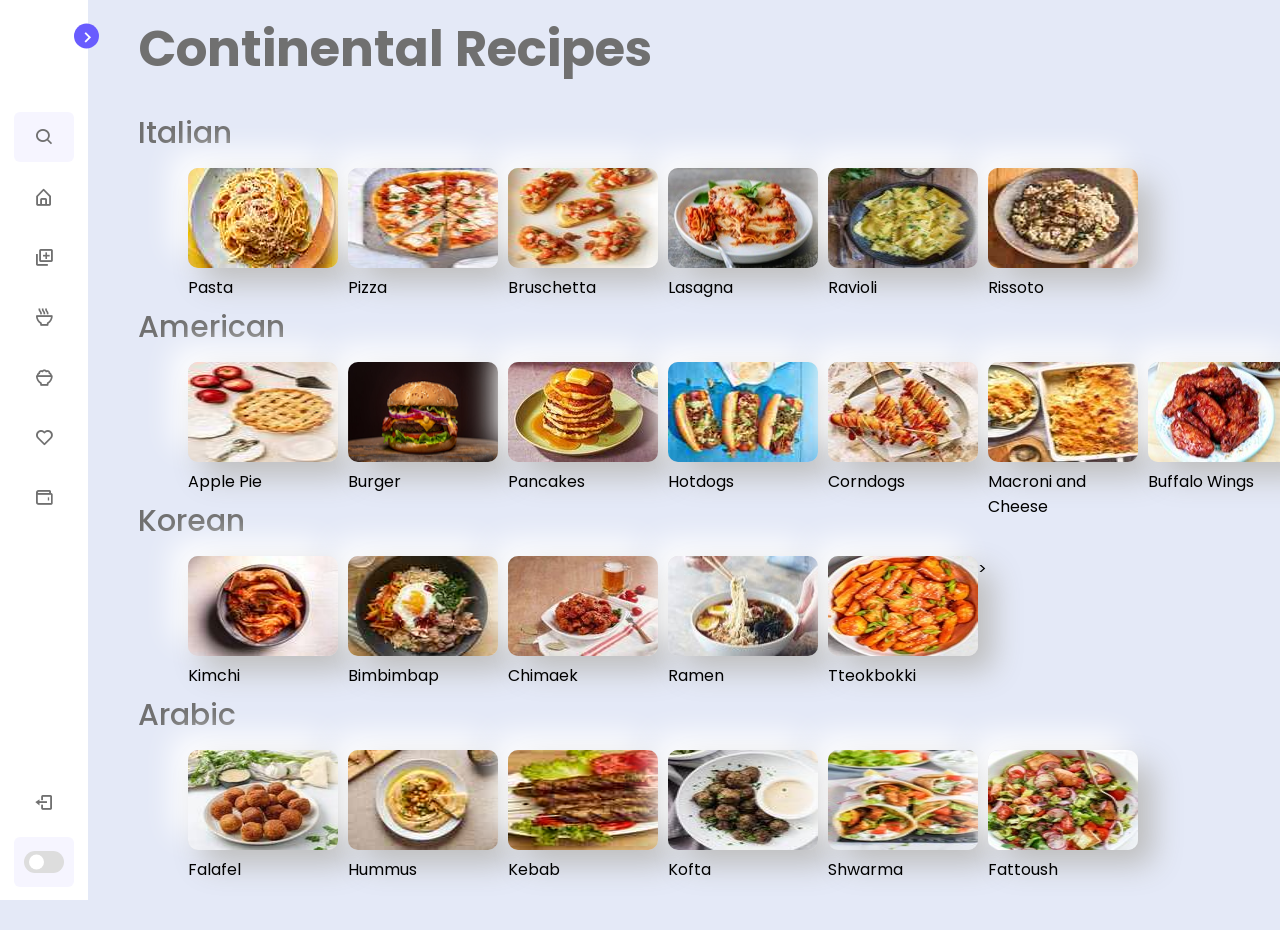
<file: Continental.html>
<!DOCTYPE html>
  <!-- Coding by CodingLab | www.codinglabweb.com -->
<html lang="en">
<head>
    <meta charset="UTF-8">
    <meta http-equiv="X-UA-Compatible" content="IE=edge">
    <meta name="viewport" content="width=device-width, initial-scale=1.0">
    
    <!----======== CSS ======== -->
    <link rel="stylesheet" href="style.css">
    
    <!----===== Boxicons CSS ===== -->
    <link href='https://unpkg.com/boxicons@2.1.1/css/boxicons.min.css' rel='stylesheet'>
    
    <title>Continental</title>
</head>
<body>
    
    <nav class="sidebar close">
        <header>
            <div class="image-text">
                <span class="image">
                    <!--<img src="logo.png" alt="">-->
                </span>

                <div class="text logo-text">
                    <span class="name">More</span>
                    <span class="profession">Menu</span>
                </div>
            </div>

            <i class='bx bx-chevron-right toggle'></i>
        </header>

        <div class="menu-bar">
            <div class="menu">

                <li class="search-box">
                    <i class='bx bx-search icon'></i>
                    <input type="text" placeholder="Search..."  id="searchbox" onkeyup="myFunction()">
                </li>

                <ul class="menu-links">
                    <li class="nav-link">
                        <a href="Index.html">
                            <i class='bx bx-home-alt icon' ></i>
                            <span class="text nav-text">Home</span>
                        </a>
                    </li>

                    <li class="nav-link">
                        <a href="insert.html">
                            <i class='bx bx-add-to-queue icon'></i>
                            <span class="text nav-text">Add recipe</span>
                        </a>
                    </li>

                    <li class="nav-link">
                        <a href="Continental.html">
                            <i class='bx bx-bowl-hot icon'></i>
                            <span class="text nav-text">Continental</span>
                        </a>
                    </li>

                    <li class="nav-link">
                        <a href="Indian.html">
                            <i class='bx bx-bowl-rice icon' ></i>
                            
                            <span class="text nav-text">Indian</span>
                        </a>
                    </li>

                    <li class="nav-link">
                        <a href="like.html">
                            <i class='bx bx-heart icon' ></i>
                            <span class="text nav-text">Favourites</span>
                        </a>
                    </li>

                    <li class="nav-link">
                        <a href="wallet.html">
                            <i class='bx bx-wallet icon' ></i>
                            <span class="text nav-text">Wallet</span>
                        </a>
                    </li>

                </ul>
            </div>

            <div class="bottom-content">
                <li class="">
                    <a href="Login.html">
                        <i class='bx bx-log-out icon' ></i>
                        <span class="text nav-text">Login</span>
                    </a>
                </li>

                <li class="mode">
                    <div class="sun-moon">
                        <i class='bx bx-moon icon moon'></i>
                        <i class='bx bx-sun icon sun'></i>
                    </div>
                    <span class="mode-text text">Dark mode</span>

                    <div class="toggle-switch">
                        <span class="switch"></span>
                    </div>
                </li>
                
            </div>
        </div>
    </nav>

    <section class="home" id="myUL">
        <div class="text"><b>Continental Recipes</b></div>

        <div class="text">Italian</div>
        <div class="totalbox"><div class="multibox"><img src="pasta.jpg">Pasta</div><div class="multibox"><img src="pizza.jpg">Pizza</div><div class="multibox"><img src="brus.jpg">Bruschetta</div><div class="multibox"><img src="lasagna.jpg">Lasagna</div><div class="multibox"><img src="rav.jpg">Ravioli</div><div class="multibox"><img src="risoto.jpg">Rissoto</div></div>
        <br>
        <div class="text">American</div>
        <div class="totalbox"><div class="multibox"><img src="appie.jpg">Apple Pie</div><div class="multibox"><img src="burger.jpg">Burger</div><div class="multibox"><img src="pan.jpg">Pancakes</div><div class="multibox"><img src="hotdogs.jpg">Hotdogs</div><div class="multibox"><img src="cd.jpg">Corndogs</div><div class="multibox"><img src="mcc.jpg">Macroni and Cheese</div><div class="multibox"><img src="buffwings.jpg">Buffalo Wings</div><div class="multibox"><img src="mload.jpg">Meat Loaf</div></div>
        <br>
        <div class="text">Korean</div>
        <div class="totalbox"><div class="multibox"><img src="kim.jpg">Kimchi</div><div class="multibox"><img src="bbp.jpg">Bimbimbap</div><div class="multibox"><img src="chm.jpg">Chimaek</div><div class="multibox"><img src="ramen.jpg">Ramen</div><div class="multibox"><img src="ttbk.jpg">Tteokbokki</div>></div>
        <br>
        <div class="text">Arabic</div>
        <div class="totalbox"><div class="multibox"><img src="falafel.jpg">Falafel</div><div class="multibox"><img src="hum.jpg">Hummus</div><div class="multibox"><img src="kebab.jpg">Kebab</div><div class="multibox"><img src="kofta.jpg">Kofta</div><div class="multibox"><img src="swar.jpg">Shwarma</div><div class="multibox"><img src="fatt.jpg">Fattoush</div></div>
    </section>

    <script>
        const body = document.querySelector('body'),
      sidebar = body.querySelector('nav'),
      toggle = body.querySelector(".toggle"),
      searchBtn = body.querySelector(".search-box"),
      modeSwitch = body.querySelector(".toggle-switch"),
      modeText = body.querySelector(".mode-text");


toggle.addEventListener("click" , () =>{
    sidebar.classList.toggle("close");
})

searchBtn.addEventListener("click" , () =>{
    sidebar.classList.remove("close");
})

modeSwitch.addEventListener("click" , () =>{
    body.classList.toggle("dark");
    
    if(body.classList.contains("dark")){
        modeText.innerText = "Light mode";
    }else{
        modeText.innerText = "Dark mode";
        
    }
});


    </script>


</body>
</html>
</file>
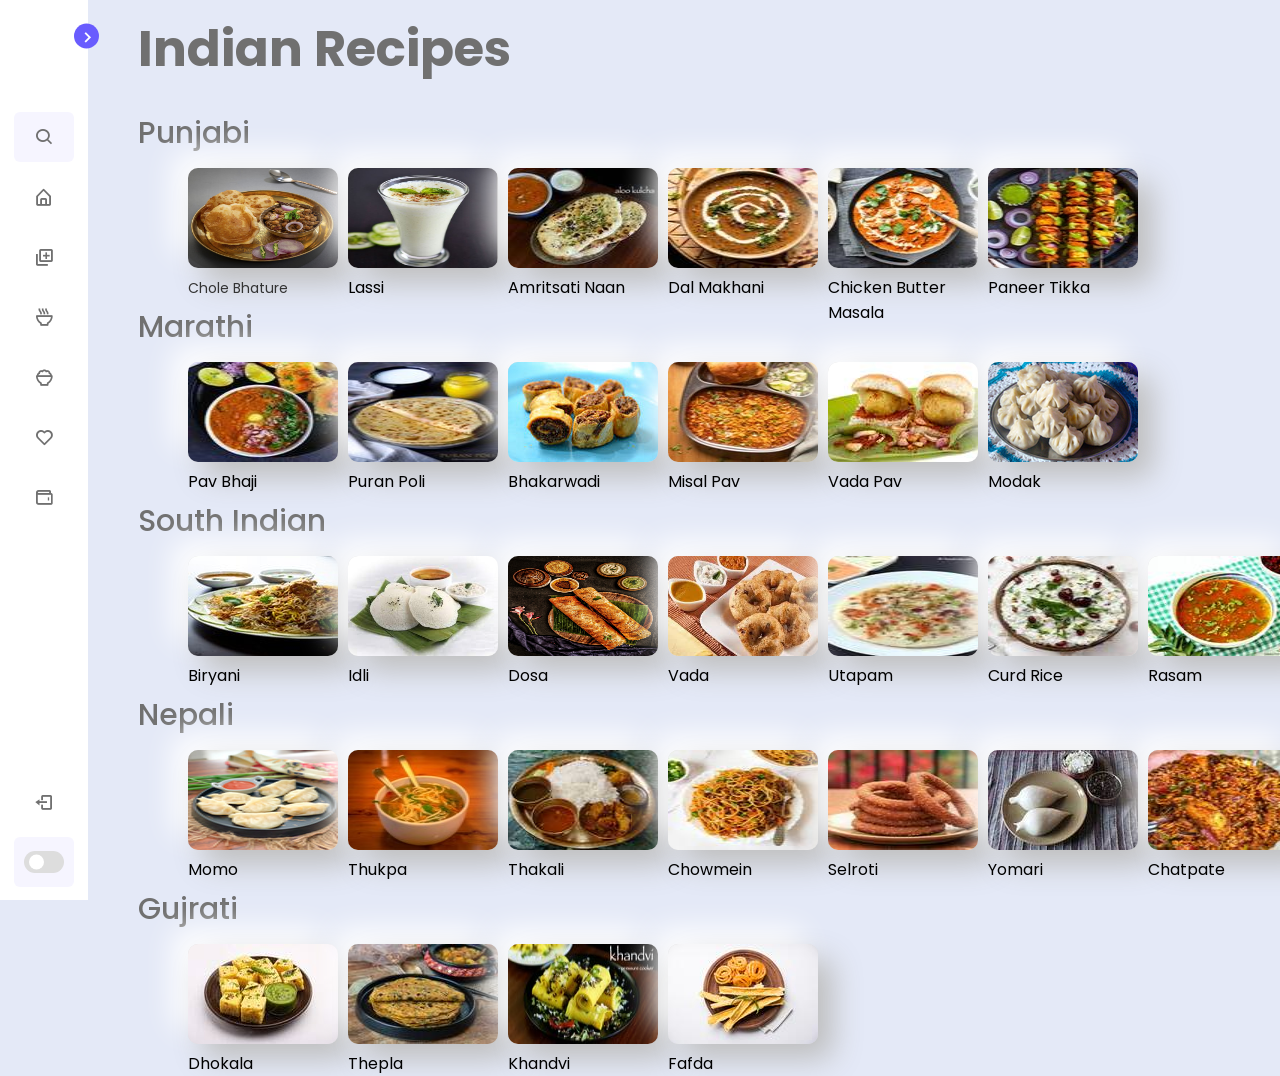
<file: Indian.html>
<!DOCTYPE html>
  <!-- Coding by CodingLab | www.codinglabweb.com -->
<html lang="en">
<head>
    <meta charset="UTF-8">
    <meta http-equiv="X-UA-Compatible" content="IE=edge">
    <meta name="viewport" content="width=device-width, initial-scale=1.0">
    
    <!----======== CSS ======== -->
    <link rel="stylesheet" href="style.css">
    
    <!----===== Boxicons CSS ===== -->
    <link href='https://unpkg.com/boxicons@2.1.1/css/boxicons.min.css' rel='stylesheet'>
    
    <title>Indian</title>
</head>
<body>
    
    <nav class="sidebar close">
        <header>
            <div class="image-text">
                <span class="image">
                    <!--<img src="logo.png" alt="">-->
                </span>

                <div class="text logo-text">
                    <span class="name">More</span>
                    <span class="profession">Menu</span>
                </div>
            </div>

            <i class='bx bx-chevron-right toggle'></i>
        </header>

        <div class="menu-bar">
            <div class="menu">

                <li class="search-box">
                    <i class='bx bx-search icon'></i>
                    <input type="text" placeholder="Search..."  id="searchbar" onkeyup="search_recipe">
                </li>

                <ul class="menu-links">
                    <li class="nav-link">
                        <a href="Index.html">
                            <i class='bx bx-home-alt icon' ></i>
                            <span class="text nav-text">Home</span>
                        </a>
                    </li>

                    <li class="nav-link">
                        <a href="insert.html">
                            <i class='bx bx-add-to-queue icon'></i>
                            <span class="text nav-text">Add recipe</span>
                        </a>
                    </li>

                    <li class="nav-link">
                        <a href="Continental.html">
                            <i class='bx bx-bowl-hot icon'></i>
                            <span class="text nav-text">Continental</span>
                        </a>
                    </li>

                    <li class="nav-link">
                        <a href="Indian.html">
                            <i class='bx bx-bowl-rice icon' ></i>
                            <span class="text nav-text">Indian</span>
                        </a>
                    </li>

                    <li class="nav-link">
                        <a href="like.html">
                            <i class='bx bx-heart icon' ></i>
                            <span class="text nav-text">Favourites</span>
                        </a>
                    </li>

                    <li class="nav-link">
                        <a href="wallet.html">
                            <i class='bx bx-wallet icon' ></i>
                            <span class="text nav-text">Wallet</span>
                        </a>
                    </li>

                </ul>
            </div>

            <div class="bottom-content">
                <li class="">
                    <a href="Login.html">
                        <i class='bx bx-log-out icon' ></i>
                        <span class="text nav-text">Login</span>
                    </a>
                </li>

                <li class="mode">
                    <div class="sun-moon">
                        <i class='bx bx-moon icon moon'></i>
                        <i class='bx bx-sun icon sun'></i>
                    </div>
                    <span class="mode-text text">Dark mode</span>

                    <div class="toggle-switch">
                        <span class="switch"></span>
                    </div>
                </li>
                
            </div>
        </div>
    </nav>

    <section class="home" id="myUL">
        <div class="text"><b>Indian Recipes</b></div>
        <div class="text">Punjabi</div>
        <div class="totalbox"><div class="multibox"><a href="cbcc.html"><img src="cbt.jpg">Chole Bhature</a></div><div class="multibox"><img src="lassi.jpg">Lassi</div><div class="multibox"><img src="akc.jpg">Amritsati Naan</div><div class="multibox"><img src="dmk.jpg">Dal Makhani</div><div class="multibox"><img src="cbc.jpg">Chicken Butter Masala</div><div class="multibox"><img src="ptikka.jpg">Paneer Tikka</div></div>
        <br>
        <div class="text">Marathi</div>
        <div class="totalbox"><div class="multibox"><img src="pbj.jpg">Pav Bhaji</div><div class="multibox"><img src="pp.jpg">Puran Poli</div><div class="multibox"><img src="nkvd.jpg">Bhakarwadi</div><div class="multibox"><img src="msps.jpg">Misal Pav</div><div class="multibox"><img src="vadapav.jpg">Vada Pav</div><div class="multibox"><img src="modak.jpg">Modak</div></div>
        <br>
        <div class="text">South Indian</div>
        <div class="totalbox"><div class="multibox"><img src="biryani.jpg">Biryani</div><div class="multibox"><img src="idli.jpg">Idli</div><div class="multibox"><img src="dosa.jpg">Dosa</div><div class="multibox"><img src="vada.jpg">Vada</div><div class="multibox"><img src="upm.jpg">Utapam</div><div class="multibox"><img src="cdrice.jpg">Curd Rice</div><div class="multibox"><img src="rasam.jpg">Rasam</div></div>
        <br>
        <div class="text">Nepali</div>
        <div class="totalbox"><div class="multibox"><img src="momo.jpg">Momo</div><div class="multibox"><img src="thukpa.jpg">Thukpa</div><div class="multibox"><img src="thakali.jpg">Thakali</div><div class="multibox"><img src="chowmein.jpg">Chowmein</div><div class="multibox"><img src="sel.jpg">Selroti</div><div class="multibox"><img src="yomari.jpg">Yomari</div><div class="multibox"><img src="chatpate.jpg">Chatpate</div></div>
        <br>
        <div class="text">Gujrati</div>
        <div class="totalbox"><div class="multibox"><img src="dkl.jpg">Dhokala</div><div class="multibox"><img src="thepla.jpg">Thepla</div><div class="multibox"><img src="khandvi.jpg">Khandvi</div><div class="multibox"><img src="fafda.jpg">Fafda</div></div>
    </section>

    <script>
        
        const body = document.querySelector('body'),
      sidebar = body.querySelector('nav'),
      toggle = body.querySelector(".toggle"),
      searchBtn = body.querySelector(".search-box"),
      modeSwitch = body.querySelector(".toggle-switch"),
      modeText = body.querySelector(".mode-text");


toggle.addEventListener("click" , () =>{
    sidebar.classList.toggle("close");
})

searchBtn.addEventListener("click" , () =>{
    sidebar.classList.remove("close");
})

modeSwitch.addEventListener("click" , () =>{
    body.classList.toggle("dark");
    
    if(body.classList.contains("dark")){
        modeText.innerText = "Light mode";
    }else{
        modeText.innerText = "Dark mode";
        
    }
});
    </script>


</body>
</html>
</file>
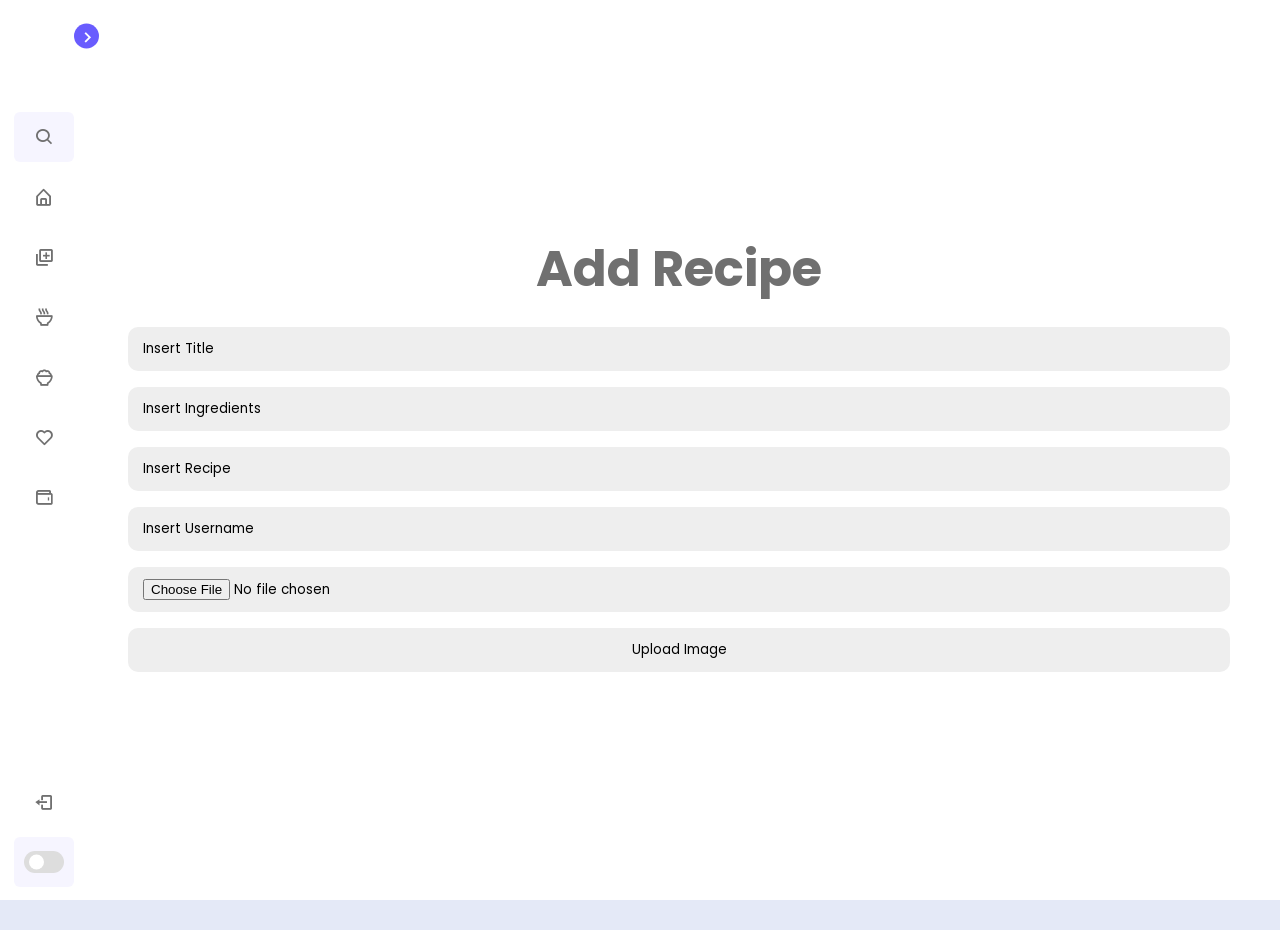
<file: insert.html>
<!DOCTYPE html>
  <!-- Coding by CodingLab | www.codinglabweb.com -->
<html lang="en">
<head>
    <meta charset="UTF-8">
    <meta http-equiv="X-UA-Compatible" content="IE=edge">
    <meta name="viewport" content="width=device-width, initial-scale=1.0">
    
    <!----======== CSS ======== -->
    <link rel="stylesheet" href="style.css">
    
    <!----===== Boxicons CSS ===== -->
    <link href='https://unpkg.com/boxicons@2.1.1/css/boxicons.min.css' rel='stylesheet'>
    
    <title>Home</title>
</head>
<body>
    
    <nav class="sidebar close">
        <header>
            <div class="image-text">
                <span class="image">
                    <!--<img src="logo.png" alt="">-->
                </span>

                <div class="text logo-text">
                    <span class="name">More</span>
                    <span class="profession">Menu</span>
                </div>
            </div>

            <i class='bx bx-chevron-right toggle'></i>
        </header>

        <div class="menu-bar">
            <div class="menu">

                <li class="search-box">
                    <i class='bx bx-search icon'></i>
                    <input type="text" placeholder="Search...">
                </li>

                <ul class="menu-links">
                    <li class="nav-link">
                        <a href="Index.html">
                            <i class='bx bx-home-alt icon'></i>
                            <span class="text nav-text">Home</span>
                        </a>
                    </li>

                    <li class="nav-link">
                        <a href="insert.html">
                            <i class='bx bx-add-to-queue icon'></i>
                            <span class="text nav-text">Add recipe</span>
                        </a>
                    </li>

                    <li class="nav-link">
                        <a href="Continental.html">
                            <i class='bx bx-bowl-hot icon'></i>
                            <span class="text nav-text">Continental</span>
                        </a>
                    </li>

                    <li class="nav-link">
                        <a href="Indian.html">
                            <i class='bx bx-bowl-rice icon' ></i>
                            <span class="text nav-text">Indian</span>
                        </a>
                    </li>

                    <li class="nav-link">
                        <a href="like.html">
                            <i class='bx bx-heart icon' ></i>
                            <span class="text nav-text">Favourites</span>
                        </a>
                    </li>

                    <li class="nav-link">
                        <a href="wallet.html">
                            <i class='bx bx-wallet icon' ></i>
                            <span class="text nav-text">Wallet</span>
                        </a>
                    </li>

                </ul>
            </div>

            <div class="bottom-content">
                <li class="">
                    <a href="Login.html">
                        <i class='bx bx-log-out icon' ></i>
                        <span class="text nav-text">Login</span>
                    </a>
                </li>

                <li class="mode">
                    <div class="sun-moon">
                        <i class='bx bx-moon icon moon'></i>
                        <i class='bx bx-sun icon sun'></i>
                    </div>
                    <span class="mode-text text">Dark mode</span>

                    <div class="toggle-switch">
                        <span class="switch"></span>
                    </div>
                </li>
                
            </div>
        </div>
    </nav>

    <section class="home">
        <form action="upload.php" method="post" enctype="multipart/form-data">
        <div class="text"><b>Add Recipe</b></div>
        <input type="text" placeholder="Insert Title">
        <input type="text" placeholder="Insert Ingredients">
        <input type="text" placeholder="Insert Recipe">
        <input type="text" placeholder="Insert Username">
        <input type="file" name="fileToUpload" id="fileToUpload">
        <input type="submit" value="Upload Image" name="submit">
        </div>
    </section>
    <input type="text" placeholder="Insert Title">
    <script>
        const body = document.querySelector('body'),
      sidebar = body.querySelector('nav'),
      toggle = body.querySelector(".toggle"),
      searchBtn = body.querySelector(".search-box"),
      modeSwitch = body.querySelector(".toggle-switch"),
      modeText = body.querySelector(".mode-text");


toggle.addEventListener("click" , () =>{
    sidebar.classList.toggle("close");
})

searchBtn.addEventListener("click" , () =>{
    sidebar.classList.remove("close");
})

modeSwitch.addEventListener("click" , () =>{
    body.classList.toggle("dark");
    
    if(body.classList.contains("dark")){
        modeText.innerText = "Light mode";
    }else{
        modeText.innerText = "Dark mode";
        
    }
});
    </script>


</body>
</html>
</file>
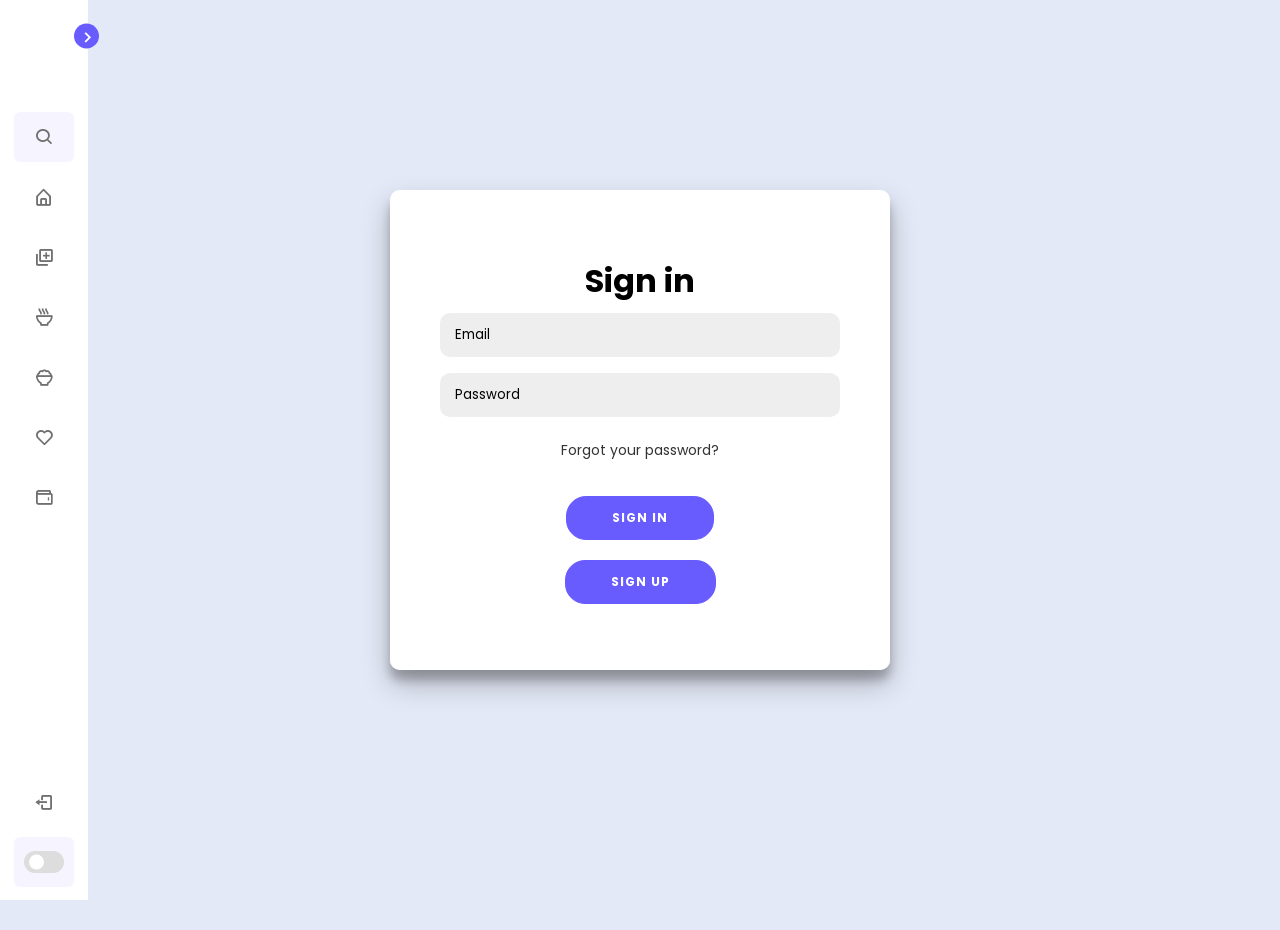
<file: Login.html>
<!DOCTYPE html>
  <!-- Coding by CodingLab | www.codinglabweb.com -->
<html lang="en">
<head>
    <meta charset="UTF-8">
    <meta http-equiv="X-UA-Compatible" content="IE=edge">
    <meta name="viewport" content="width=device-width, initial-scale=1.0">
    
    <!----======== CSS ======== -->
    <link rel="stylesheet" href="style.css">
    
    <!----===== Boxicons CSS ===== -->
    <link href='https://unpkg.com/boxicons@2.1.1/css/boxicons.min.css' rel='stylesheet'>
    
    <title>Login</title>
</head>
<body>
        
    <nav class="sidebar close">
        <header>
            <div class="image-text">
                <span class="image">
                    <!--<img src="logo.png" alt="">-->
                </span>

                <div class="text logo-text">
                    <span class="name">More</span>
                    <span class="profession">Menu</span>
                </div>
            </div>

            <i class='bx bx-chevron-right toggle'></i>
        </header>

        <div class="menu-bar">
            <div class="menu">

                <li class="search-box">
                    <i class='bx bx-search icon'></i>
                    <input type="text" placeholder="Search...">
                </li>

                <ul class="menu-links">
                    <li class="nav-link">
                        <a href="Index.html">
                            <i class='bx bx-home-alt icon' ></i>
                            <span class="text nav-text">Home</span>
                        </a>
                    </li>

                    <li class="nav-link">
                        <a href="insert.html">
                            <i class='bx bx-add-to-queue icon'></i>
                            <span class="text nav-text">Add recipe</span>
                        </a>
                    </li>

                    <li class="nav-link">
                        <a href="Continental.html">
                            <i class='bx bx-bowl-hot icon'></i>
                            <span class="text nav-text">Continental</span>
                        </a>
                    </li>

                    <li class="nav-link">
                        <a href="Indian.html">
                            <i class='bx bx-bowl-rice icon' ></i>
                            <span class="text nav-text">Indian</span>
                        </a>
                    </li>

                    <li class="nav-link">
                        <a href="wallet.html">
                            <i class='bx bx-heart icon' ></i>
                            <span class="text nav-text">Favourites</span>
                        </a>
                    </li>

                    <li class="nav-link">
                        <a href="wallet.html">
                            <i class='bx bx-wallet icon' ></i>
                            <span class="text nav-text">Wallet</span>
                        </a>
                    </li>

                </ul>
            </div>

            <div class="bottom-content">
                <li class="">
                    <a href="Login.html">
                        <i class='bx bx-log-out icon' ></i>
                        <span class="text nav-text">Login</span>
                    </a>
                </li>

                <li class="mode">
                    <div class="sun-moon">
                        <i class='bx bx-moon icon moon'></i>
                        <i class='bx bx-sun icon sun'></i>
                    </div>
                    <span class="mode-text text">Dark mode</span>

                    <div class="toggle-switch">
                        <span class="switch"></span>
                    </div>
                </li>
                
            </div>
        </div>
    </nav>

    <div class="container" id="container">
        <div class="form-container sign-up-container">
            <form action="#">
                <h1>Create Account</h1>
                <span></span>
                <input type="text" placeholder="Name" />
                <input type="email" placeholder="Email" />
                <input type="password" placeholder="Password" />
                <button>Sign Up</button>
                <a href="index.html"><button>Back</button></a>
            </form>
        </div>
        <div class="form-container sign-in-container">
            <form action="#">
                <h1>Sign in</h1>
                <span></span>
                <input type="email" placeholder="Email" />
                <input type="password" placeholder="Password" />
                <a href="forgotpass.html">Forgot your password?</a>
                <a href="submit.html"><button>Sign In</button></a>
                <button id="signUp" >Sign Up</button>
            </form>
        </div>
    </div>
    
    <script>

const body = document.querySelector('body'),
      sidebar = body.querySelector('nav'),
      toggle = body.querySelector(".toggle"),
      searchBtn = body.querySelector(".search-box"),
      modeSwitch = body.querySelector(".toggle-switch"),
      modeText = body.querySelector(".mode-text");


toggle.addEventListener("click" , () =>{
    sidebar.classList.toggle("close");
})

searchBtn.addEventListener("click" , () =>{
    sidebar.classList.remove("close");
})

modeSwitch.addEventListener("click" , () =>{
    body.classList.toggle("dark");
    
    if(body.classList.contains("dark")){
        modeText.innerText = "Light mode";
    }else{
        modeText.innerText = "Dark mode";
        
    }
});
    </script>
</html>
</file>
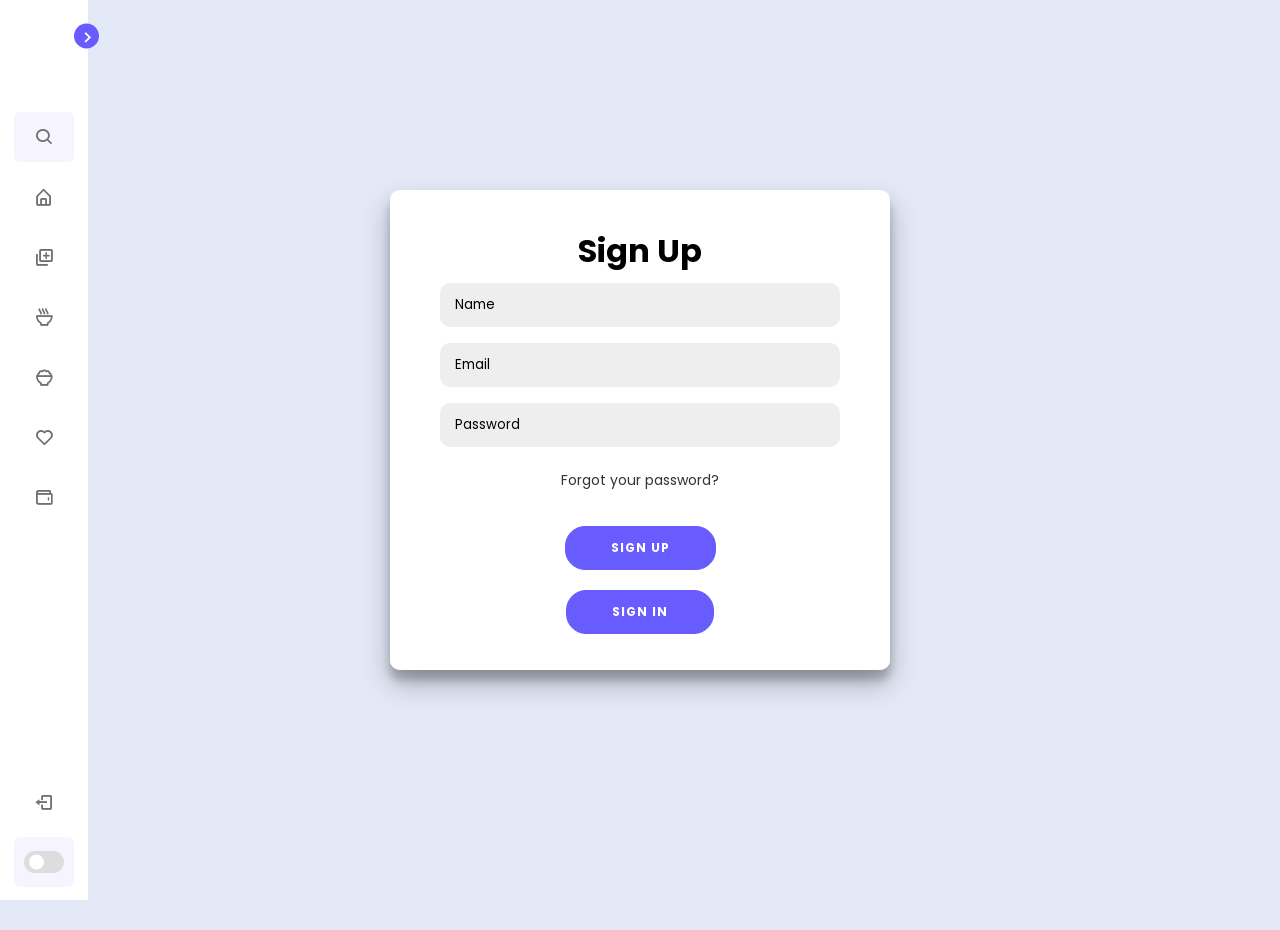
<file: signup.html>
<!DOCTYPE html>
  <!-- Coding by CodingLab | www.codinglabweb.com -->
<html lang="en">
<head>
    <meta charset="UTF-8">
    <meta http-equiv="X-UA-Compatible" content="IE=edge">
    <meta name="viewport" content="width=device-width, initial-scale=1.0">
    
    <!----======== CSS ======== -->
    <link rel="stylesheet" href="style.css">
    
    <!----===== Boxicons CSS ===== -->
    <link href='https://unpkg.com/boxicons@2.1.1/css/boxicons.min.css' rel='stylesheet'>
    
    <title>Login</title>
</head>
<body>
        
    <nav class="sidebar close">
        <header>
            <div class="image-text">
                <span class="image">
                    <!--<img src="logo.png" alt="">-->
                </span>

                <div class="text logo-text">
                    <span class="name">More</span>
                    <span class="profession">Menu</span>
                </div>
            </div>

            <i class='bx bx-chevron-right toggle'></i>
        </header>

        <div class="menu-bar">
            <div class="menu">

                <li class="search-box">
                    <i class='bx bx-search icon'></i>
                    <input type="text" placeholder="Search...">
                </li>

                <ul class="menu-links">
                    <li class="nav-link">
                        <a href="Index.html">
                            <i class='bx bx-home-alt icon' ></i>
                            <span class="text nav-text">Home</span>
                        </a>
                    </li>

                    <li class="nav-link">
                        <a href="insert.html">
                            <i class='bx bx-add-to-queue icon'></i>
                            <span class="text nav-text">Add recipe</span>
                        </a>
                    </li>

                    <li class="nav-link">
                        <a href="Continental.html">
                            <i class='bx bx-bowl-hot icon'></i>
                            <span class="text nav-text">Continental</span>
                        </a>
                    </li>

                    <li class="nav-link">
                        <a href="Indian.html">
                            <i class='bx bx-bowl-rice icon' ></i>
                            <span class="text nav-text">Indian</span>
                        </a>
                    </li>

                    <li class="nav-link">
                        <a href="wallet.html">
                            <i class='bx bx-heart icon' ></i>
                            <span class="text nav-text">Favourites</span>
                        </a>
                    </li>

                    <li class="nav-link">
                        <a href="wallet.html">
                            <i class='bx bx-wallet icon' ></i>
                            <span class="text nav-text">Wallet</span>
                        </a>
                    </li>

                </ul>
            </div>

            <div class="bottom-content">
                <li class="">
                    <a href="Login.html">
                        <i class='bx bx-log-out icon' ></i>
                        <span class="text nav-text">Login</span>
                    </a>
                </li>

                <li class="mode">
                    <div class="sun-moon">
                        <i class='bx bx-moon icon moon'></i>
                        <i class='bx bx-sun icon sun'></i>
                    </div>
                    <span class="mode-text text">Dark mode</span>

                    <div class="toggle-switch">
                        <span class="switch"></span>
                    </div>
                </li>
                
            </div>
        </div>
    </nav>

    <div class="container" id="container">
        <div class="form-container sign-up-container">
            <form action="#">
                <h1>Create Account</h1>
                <span></span>
                <input type="text" placeholder="Name" />
                <input type="email" placeholder="Email" />
                <input type="password" placeholder="Password" />
                <button>Sign Up</button>
                <a href="index.html"><button>Back</button></a>
            </form>
        </div>
        <div class="form-container sign-in-container">
            <form action="#">
                <h1>Sign Up</h1>
                <span></span>
                <input type="text" placeholder="Name" />
                <input type="email" placeholder="Email" />
                <input type="password" placeholder="Password" />
                <a href="forgotpass.html">Forgot your password?</a>
                <a href="submit.html"><button>Sign Up</button></a>
                <button id="signUp" >Sign In</button>
            </form>
        </div>
    </div>
    
    <script>

const body = document.querySelector('body'),
      sidebar = body.querySelector('nav'),
      toggle = body.querySelector(".toggle"),
      searchBtn = body.querySelector(".search-box"),
      modeSwitch = body.querySelector(".toggle-switch"),
      modeText = body.querySelector(".mode-text");


toggle.addEventListener("click" , () =>{
    sidebar.classList.toggle("close");
})

searchBtn.addEventListener("click" , () =>{
    sidebar.classList.remove("close");
})

modeSwitch.addEventListener("click" , () =>{
    body.classList.toggle("dark");
    
    if(body.classList.contains("dark")){
        modeText.innerText = "Light mode";
    }else{
        modeText.innerText = "Dark mode";
        
    }
});
    </script>
</html>
</file>
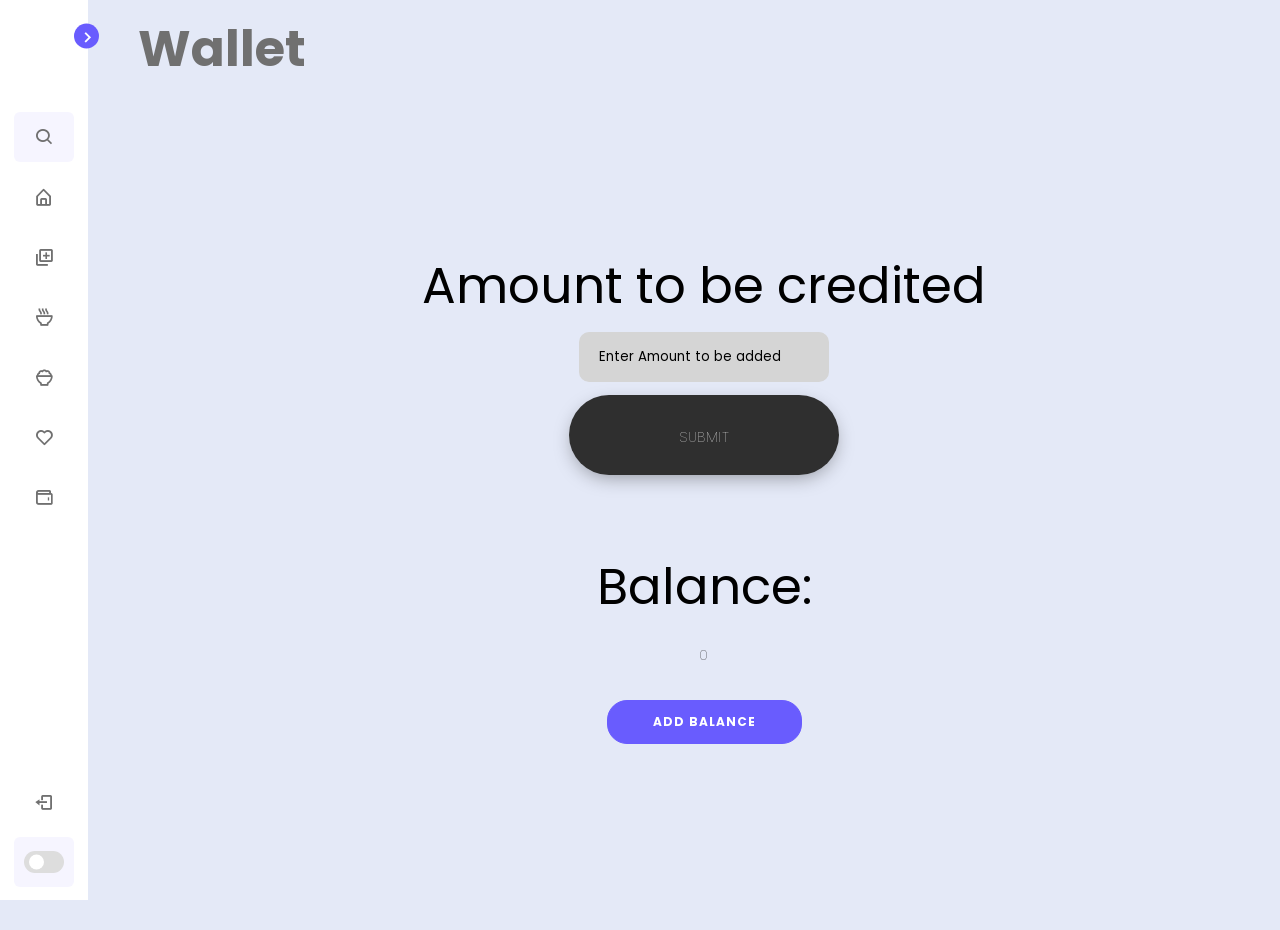
<file: wallet.html>
<!DOCTYPE html>
  <!-- Coding by CodingLab | www.codinglabweb.com -->
<html lang="en">
<head>
    <meta charset="UTF-8">
    <meta http-equiv="X-UA-Compatible" content="IE=edge">
    <meta name="viewport" content="width=device-width, initial-scale=1.0">
    
    <!----======== CSS ======== -->
    <link rel="stylesheet" href="style.css">
    
    <!----===== Boxicons CSS ===== -->
    <link href='https://unpkg.com/boxicons@2.1.1/css/boxicons.min.css' rel='stylesheet'>
    
    <title>Home</title>
</head>
<body>
    
    <nav class="sidebar close">
        <header>
            <div class="image-text">
                <span class="image">
                    <!--<img src="logo.png" alt="">-->
                </span>

                <div class="text logo-text">
                    <span class="name">More</span>
                    <span class="profession">Menu</span>
                </div>
            </div>

            <i class='bx bx-chevron-right toggle'></i>
        </header>

        <div class="menu-bar">
            <div class="menu">

                <li class="search-box">
                    <i class='bx bx-search icon'></i>
                    <input type="text" placeholder="Search...">
                </li>

                <ul class="menu-links">
                    <li class="nav-link">
                        <a href="Index.html">
                            <i class='bx bx-home-alt icon'></i>
                            <span class="text nav-text">Home</span>
                        </a>
                    </li>

                    <li class="nav-link">
                        <a href="insert.html">
                            <i class='bx bx-add-to-queue icon'></i>
                            <span class="text nav-text">Add recipe</span>
                        </a>
                    </li>

                    <li class="nav-link">
                        <a href="Continental.html">
                            <i class='bx bx-bowl-hot icon'></i>
                            <span class="text nav-text">Continental</span>
                        </a>
                    </li>

                    <li class="nav-link">
                        <a href="Indian.html">
                            <i class='bx bx-bowl-rice icon' ></i>
                            <span class="text nav-text">Indian</span>
                        </a>
                    </li>

                    <li class="nav-link">
                        <a href="like.html">
                            <i class='bx bx-heart icon' ></i>
                            <span class="text nav-text">Favourites</span>
                        </a>
                    </li>

                    <li class="nav-link">
                        <a href="wallet.html">
                            <i class='bx bx-wallet icon' ></i>
                            <span class="text nav-text">Wallet</span>
                        </a>
                    </li>

                </ul>
            </div>

            <div class="bottom-content">
                <li class="">
                    <a href="Login.html">
                        <i class='bx bx-log-out icon' ></i>
                        <span class="text nav-text">Login</span>
                    </a>
                </li>

                <li class="mode">
                    <div class="sun-moon">
                        <i class='bx bx-moon icon moon'></i>
                        <i class='bx bx-sun icon sun'></i>
                    </div>
                    <span class="mode-text text">Dark mode</span>

                    <div class="toggle-switch">
                        <span class="switch"></span>
                    </div>
                </li>
                
            </div>
        </div>
    </nav>

    <section class="home">
        <div class="text"><b>Wallet</b></div>

        <div class="barea">
            <h12>Amount to be credited</h12>
            <input type="number" id="amount" placeholder="Enter Amount to be added">
            <button id="btn" class="submitbutton">
                <p id="btnText">Submit</p>
                <div class="check-box">
                    <svg xmlns="http://www.w3.org/2000/svg" viewBox="0 0 50 50">
                        <path fill="transparent" d="M14.1 27.2l7.1 7.2 16.7-16.8" />
                    </svg>
                </div>
            </button>
            <br><br><br>
            <h12>Balance:</h12>
            <p id="balance">0</p>
<button onclick="updateBalance()" id="bttn">Add Balance</button>

<script>
  let balance = document.getElementById("balance");
  let amount = document.getElementById("amount");

  function updateBalance() {
    balance.innerHTML = parseInt(balance.innerHTML) + parseInt(amount.value);
  }
</script>

        </div>
        <script type="text/javascript">
            const btn = document.querySelector("#btn");
            const btnText = document.querySelector("#btnText");
            btn.onclick = () => {
                btnText.innerHTML = "Credited";
                btn.classList.add("active");
                
        }
            
        </script>
    </div>
    </section>

    <script>
        const body = document.querySelector('body'),
      sidebar = body.querySelector('nav'),
      toggle = body.querySelector(".toggle"),
      searchBtn = body.querySelector(".search-box"),
      modeSwitch = body.querySelector(".toggle-switch"),
      modeText = body.querySelector(".mode-text");


toggle.addEventListener("click" , () =>{
    sidebar.classList.toggle("close");
})

searchBtn.addEventListener("click" , () =>{
    sidebar.classList.remove("close");
})

modeSwitch.addEventListener("click" , () =>{
    body.classList.toggle("dark");
    
    if(body.classList.contains("dark")){
        modeText.innerText = "Light mode";
    }else{
        modeText.innerText = "Dark mode";
        
    }
});


    </script>


</body>
</html>
</file>
<file: style.css>
/* Google Font Import - Poppins */
@import url('https://fonts.googleapis.com/css2?family=Poppins:wght@300;400;500;600;700&display=swap');
*{
    margin: 0;
    padding: 0;
    box-sizing: border-box;
    font-family: 'Poppins', sans-serif;
}

:root{
    /* ===== Colors ===== */
    --body-color: #E4E9F7;
    --sidebar-color: #FFF;
    --primary-color: #695CFE;
    --primary-color-light: #F6F5FF;
    --toggle-color: #DDD;
    --text-color: #707070;

    /* ====== Transition ====== */
    --tran-03: all 0.2s ease;
    --tran-03: all 0.3s ease;
    --tran-04: all 0.3s ease;
    --tran-05: all 0.3s ease;
}

body{
    min-height: 100vh;
    background-color: var(--body-color);
    transition: var(--tran-05);
}

::selection{
    background-color: var(--primary-color);
    color: #fff;
}

body.dark{
    --body-color: #18191a;
    --sidebar-color: #242526;
    --primary-color: #3a3b3c;
    --primary-color-light: #3a3b3c;
    --toggle-color: #fff;
    --text-color: #ccc;
}

/* ===== Sidebar ===== */
 .sidebar{
    position: fixed;
    top: 0;
    left: 0;
    height: 100%;
    width: 250px;
    padding: 10px 14px;
    background: var(--sidebar-color);
    transition: var(--tran-05);
    z-index: 100;  
}
.sidebar.close{
    width: 88px;
}

/* ===== Reusable code - Here ===== */
.sidebar li{
    height: 50px;
    list-style: none;
    display: flex;
    align-items: center;
    margin-top: 10px;
}

.sidebar header .image,
.sidebar .icon{
    min-width: 60px;
    border-radius: 6px;
}

.sidebar .icon{
    min-width: 60px;
    border-radius: 6px;
    height: 100%;
    display: flex;
    align-items: center;
    justify-content: center;
    font-size: 20px;
}

.sidebar .text,
.sidebar .icon{
    color: var(--text-color);
    transition: var(--tran-03);
}

.sidebar .text{
    font-size: 17px;
    font-weight: 500;
    white-space: nowrap;
    opacity: 1;
}
.sidebar.close .text{
    opacity: 0;
}
/* =========================== */

.sidebar header{
    position: relative;
}

.sidebar header .image-text{
    display: flex;
    align-items: center;
}
.sidebar header .logo-text{
    display: flex;
    flex-direction: column;
}
header .image-text .name {
    margin-top: 2px;
    font-size: 18px;
    font-weight: 600;
}

header .image-text .profession{
    font-size: 16px;
    margin-top: -2px;
    display: block;
}

.sidebar header .image{
    display: flex;
    align-items: center;
    justify-content: center;
}

.sidebar header .image img{
    width: 40px;
    border-radius: 6px;
}

.sidebar header .toggle{
    position: absolute;
    top: 50%;
    right: -25px;
    transform: translateY(-50%) rotate(180deg);
    height: 25px;
    width: 25px;
    background-color: var(--primary-color);
    color: var(--sidebar-color);
    border-radius: 50%;
    display: flex;
    align-items: center;
    justify-content: center;
    font-size: 22px;
    cursor: pointer;
    transition: var(--tran-05);
}

body.dark .sidebar header .toggle{
    color: var(--text-color);
}

.sidebar.close .toggle{
    transform: translateY(-50%) rotate(0deg);
}

.sidebar .menu{
    margin-top: 40px;
}

.sidebar li.search-box{
    border-radius: 6px;
    background-color: var(--primary-color-light);
    cursor: pointer;
    transition: var(--tran-05);
}

.sidebar li.search-box input{
    height: 100%;
    width: 100%;
    outline: none;
    border: none;
    background-color: var(--primary-color-light);
    color: var(--text-color);
    border-radius: 6px;
    font-size: 17px;
    font-weight: 500;
    transition: var(--tran-05);
}
.sidebar li a{
    list-style: none;
    height: 100%;
    background-color: transparent;
    display: flex;
    align-items: center;
    height: 100%;
    width: 100%;
    border-radius: 6px;
    text-decoration: none;
    transition: var(--tran-03);
}

.sidebar li a:hover{
    background-color: var(--primary-color);
}
.sidebar li a:hover .icon,
.sidebar li a:hover .text{
    color: var(--sidebar-color);
}
body.dark .sidebar li a:hover .icon,
body.dark .sidebar li a:hover .text{
    color: var(--text-color);
}

.sidebar .menu-bar{
    height: calc(100% - 55px);
    display: flex;
    flex-direction: column;
    justify-content: space-between;
    overflow-y: scroll;
}
.menu-bar::-webkit-scrollbar{
    display: none;
}
.sidebar .menu-bar .mode{
    border-radius: 6px;
    background-color: var(--primary-color-light);
    position: relative;
    transition: var(--tran-05);
}

.menu-bar .mode .sun-moon{
    height: 50px;
    width: 60px;
}

.mode .sun-moon i{
    position: absolute;
}
.mode .sun-moon i.sun{
    opacity: 0;
}
body.dark .mode .sun-moon i.sun{
    opacity: 1;
}
body.dark .mode .sun-moon i.moon{
    opacity: 0;
}

.menu-bar .bottom-content .toggle-switch{
    position: absolute;
    right: 0;
    height: 100%;
    min-width: 60px;
    display: flex;
    align-items: center;
    justify-content: center;
    border-radius: 6px;
    cursor: pointer;
}
.toggle-switch .switch{
    position: relative;
    height: 22px;
    width: 40px;
    border-radius: 25px;
    background-color: var(--toggle-color);
    transition: var(--tran-05);
}

.switch::before{
    content: '';
    position: absolute;
    height: 15px;
    width: 15px;
    border-radius: 50%;
    top: 50%;
    left: 5px;
    transform: translateY(-50%);
    background-color: var(--sidebar-color);
    transition: var(--tran-04);
}

body.dark .switch::before{
    left: 20px;
}


.home{
    position: absolute;
    top: 0;
    top: 0;
    left: 250px;
    height: 100vh;
    width: calc(100% - 250px);
    background-color: var(--body-color);
    transition: var(--tran-05);
}
.home .text{
    font-size: 30px;
    font-weight: 500;
    color: var(--text-color);
    padding: 12px 60px;
}

.sidebar.close ~ .home{
    left: 78px;
    height: 100vh;
    width: calc(100% - 78px);
}
body.dark .home .text{
    color: var(--text-color);
}

.segment{
    z-index: 4;
    height: 480px;
    width: 600px;
    margin: auto;
    background-image: url("cui.jpg");
    border-radius: 10px;
    margin : auto;
    margin-top: 50px;
    color: #E4E9F7;
    text-align: center;
    font-size: 50px;
    padding: 200px;
    text-shadow: #18191a;
    margin-left: 50px;
    
    
}
.segment1{
    z-index: 4;
    height: 480px;
    width: 600px;
    margin: auto;
    background-image: url("cuit.jpg");
    border-radius: 10px;
    margin : auto;
    margin-top: 50px;
    color: #E4E9F7;
    text-align: center;
    font-size: 50px;
    padding: 200px;
    text-shadow: #18191a;
    margin-left: 50px;
    
}



.alang{
    display: flex;
}

a:link{text-decoration: none;}


@import url('https://fonts.googleapis.com/css?family=Montserrat:400,800');

* {
	box-sizing: border-box;
}

body {
	display: flex;
	justify-content: center;
	align-items: center;
	flex-direction: column;
	font-family: 'Montserrat', sans-serif;
	height: 100vh;
	margin: -20px 0 50px;
}

h1 {
	font-weight: bold;
	margin: 0;
}

h2 {
	text-align: center;
}

p {
	font-size: 14px;
	font-weight: 100;
	line-height: 20px;
	letter-spacing: 0.5px;
	margin: 20px 0 30px;
}

span {
	font-size: 12px;
}

a {
	color: #333;
	font-size: 14px;
	text-decoration: none;
	margin: 15px 0;
}

button {
	border-radius: 20px;
	border: 1px solid #695CFE;
	background-color: #695CFE;
	color: #FFFFFF;
	font-size: 12px;
	font-weight: bold;
	padding: 12px 45px;
	letter-spacing: 1px;
	text-transform: uppercase;
	transition: transform 80ms ease-in;
    margin-top: 5px;
}

button:active {
	transform: scale(0.95);
}

button:focus {
	outline: none;
}

button.ghost {
	background-color: transparent;
	border-color: #FFFFFF;
}

form {
	background-color: #FFFFFF;
	display: flex;
	align-items: center;
	justify-content: center;
	flex-direction: column;
	padding: 0 50px;
	height: 100%;
	text-align: center;
}

input {
	background-color: #eee;
	border: none;
	padding: 12px 15px;
	margin: 8px 0;
	width: 100%;
    border-radius: 10px;
}

.container {
	background-color: #fff;
	border-radius: 10px;
  	box-shadow: 0 14px 28px rgba(0,0,0,0.25), 
			0 10px 10px rgba(0,0,0,0.22);
	position: relative;
	overflow: hidden;
	width: 500px;
	max-width: 100%;
	min-height: 480px;
}

.form-container {
	position: absolute;
	top: 0;
	height: 100%;
	transition: all 0.6s ease-in-out;
}

.sign-in-container {
	left: 0;
	width: 100%;
	z-index: 2;
}

.container.right-panel-active .sign-in-container {
	transform: translateX(100%);
}

.sign-up-container {
	left: 0;
	width: 50%;
	opacity: 0;
	z-index: 1;
}

.container.right-panel-active .sign-up-container {
	transform: translateX(100%);
	opacity: 1;
	z-index: 5;
	animation: show 0.6s;
}

@keyframes show {
	0%, 49.99% {
		opacity: 0;
		z-index: 1;
	}
	
	50%, 100% {
		opacity: 1;
		z-index: 5;
	}
}

.overlay-container {
	position: absolute;
	top: 0;
	left: 50%;
	width: 50%;
	height: 100%;
	overflow: hidden;
	transition: transform 0.6s ease-in-out;
	z-index: 100;
}

.container.right-panel-active .overlay-container{
	transform: translateX(-100%);
}

.overlay {
	background:#695CFE;
	background: -webkit-linear-gradient(to right, #695CFE, #695CFE);
	background: linear-gradient(to right, #695CFE, #695CFE);
	background-repeat: no-repeat;
	background-size: cover;
	background-position: 0 0;
	color: #FFFFFF;
	position: relative;
	left: -100%;
	height: 100%;
	width: 200%;
  	transform: translateX(0);
	transition: transform 0.6s ease-in-out;
}

.container.right-panel-active .overlay {
  	transform: translateX(50%);
}

.overlay-panel {
	position: absolute;
	display: flex;
	align-items: center;
	justify-content: center;
	flex-direction: column;
	padding: 0 40px;
	text-align: center;
	top: 0;
	height: 100%;
	width: 50%;
	transform: translateX(0);
	transition: transform 0.6s ease-in-out;
}

.overlay-left {
	transform: translateX(-20%);
}

.container.right-panel-active .overlay-left {
	transform: translateX(0);
}

.overlay-right {
	right: 0;
	transform: translateX(0);
}

.container.right-panel-active .overlay-right {
	transform: translateX(20%);
}

.overlay1 {
	background:#695CFE;
	background: -webkit-linear-gradient(to right, #695CFE, #695CFE);
	background: linear-gradient(to right, #695CFE, #695CFE);
	background-repeat: no-repeat;
	background-size: cover;
	background-position: 0 0;
	color: #FFFFFF;
	position: relative;
	left: -100%;
	height: 100%;
	width: 200%;
  	transform: translateX(0);
	transition: transform 0.6s ease-in-out;
}
.totalbox{
    display: flex;
    margin-left: 100px;
}
.multibox{
    height: 100px;
    width: 150px;
    margin-left: 10px;
    border-radius: 10px;
    background: #e0e0e0;
    box-shadow: 15px 15px 30px #bebebe,
             -15px -15px 30px #ffffff;

}
b{
    font-size: 50px;
}

img{
    height: 100px;
    width: 150px;
    border-radius: 10px;
}

.paro{
    color: #242526;
    font-size: 50px;
}

.jshead{
    font-size: 50px;
    font-weight: 750;
}

.klas{
    font-size: 20px;
    font-family: 'Courier New', Courier, monospace;
    align-items: center;

}

@import url('https://fonts.googleapis.com/css2?family=Poppins:wght@100;200;300;400;500;600;700;800;900&display=swap');

*{
    margin: 0;
    padding: 0;
    box-sizing: border-box;
    font-family: 'Poppins', sans-serif;
}


.submitbutton{
    width: 270px;
    height: 80px;
    border: none;
    outline: none;
    background: #2f2f2f;
    color: #fff;
    font-size: 22px;
    border-radius: 40px;
    text-align: center;
    box-shadow: 0 6px 20px -5px rgba(0,0,0,0.4);
    position: relative;
    overflow: hidden;
    cursor: pointer;
}

.check-box{
    width: 80px;
    height: 80px;
    border-radius: 40px;
    box-shadow: 0 0 12px -2px rgba(0,0,0,0.5);
    position: absolute;
    top: 0;
    right: -40px;
    opacity: 0;
}

.check-box svg{
    width: 40px;
    margin: 20px;
}

svg path{
    stroke-width: 3;
    stroke: #fff;
    stroke-dasharray: 34;
    stroke-dashoffset: 34;
    stroke-linecap: round;
}

.active{
    background: #695CFE;
    transition: 1s;
}

.active .check-box{
    right: 0;
    opacity: 1;
    transition: 1s;
}

.active p{
    margin-right: 125px;
    transition: 1s;
}

.active svg path{
    stroke-dashoffset: 0;
    transition: 1s;
    transition-delay: 1s;
}

.barea{
    margin: auto;
    display: flex;
    flex-direction: column;
    margin-left: 50px;
    align-items: center;
    margin-top: 150px;
}

input[type=number] {
    height: 50px;
    width: 250px;
    padding: 12px 20px;
    margin: 8px 0;
    box-sizing: border-box;
    background-color: #d5d5d5;
}

input[type=number]:focus {
    background-color: #fffdfd;
    border: #18191a;
}

::placeholder{
    color: #000000;
}

h12{
    font-size: 50px;
}
</file>
